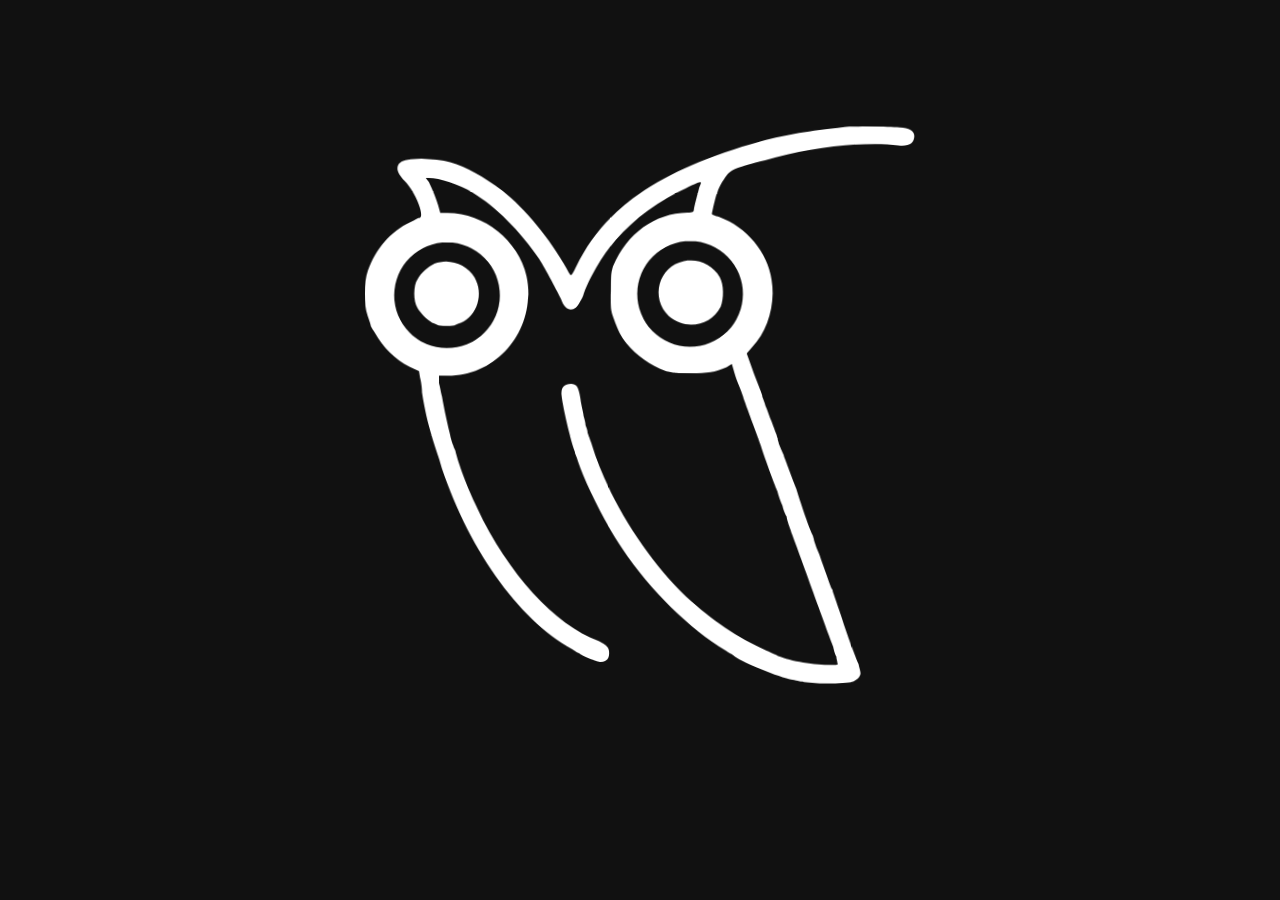
<file: index.html>
<!doctype html>
<html lang="de">
<head>
  <meta charset="utf-8">
  <meta name="viewport" content="width=device-width, initial-scale=1">
  <title>eule</title>
  <link rel="stylesheet" href="src/style.css">
  <style>
    * { box-sizing: border-box; margin: 0; padding: 0; }
    html, body {
      width: 100%; height: 100%;
      background: #111;
      overflow: hidden;
    }
    #mount { position: fixed; inset: 0; }
    /* Hard-center stage in the viewport via fixed positioning so CSS
       transform on the stage (used by all animations) is free. */
    #mount > .eule-stage {
      position: fixed;
      left: 50%;
      top: 50%;
      margin-left: calc(var(--eule-size) / -2);
      margin-top:  calc(var(--eule-size) / -2);
    }
    /* White owl on dark background. Color cascades to fill="currentColor". */
    body { color: #fff; }
  </style>
</head>
<body>
  <div id="mount"></div>
  <script type="module">
    import { Eule } from './src/eule.js';

    // 65% of the shorter viewport edge — large but not riesig
    const eule = new Eule(document.getElementById('mount'), {
      size: Math.round(Math.min(window.innerWidth, window.innerHeight) * 0.65),
    });
    window.eule = eule;
    await eule.ready;

    // Listen for commands from controls.html
    const ch = new BroadcastChannel('eule');
    ch.onmessage = ({ data }) => {
      if (data.type === 'cycle') eule.cycle(data.opts);
      else if (data.type === 'play')  eule.play(data.name, data.opts ?? {});
      else if (data.type === 'stop')  eule.stop();
      // Reply so controls.html shows "verbunden"
      ch.postMessage({ type: 'ping' });
    };

    // Auto-start
    eule.cycle();
  </script>
</body>
</html>
</file>
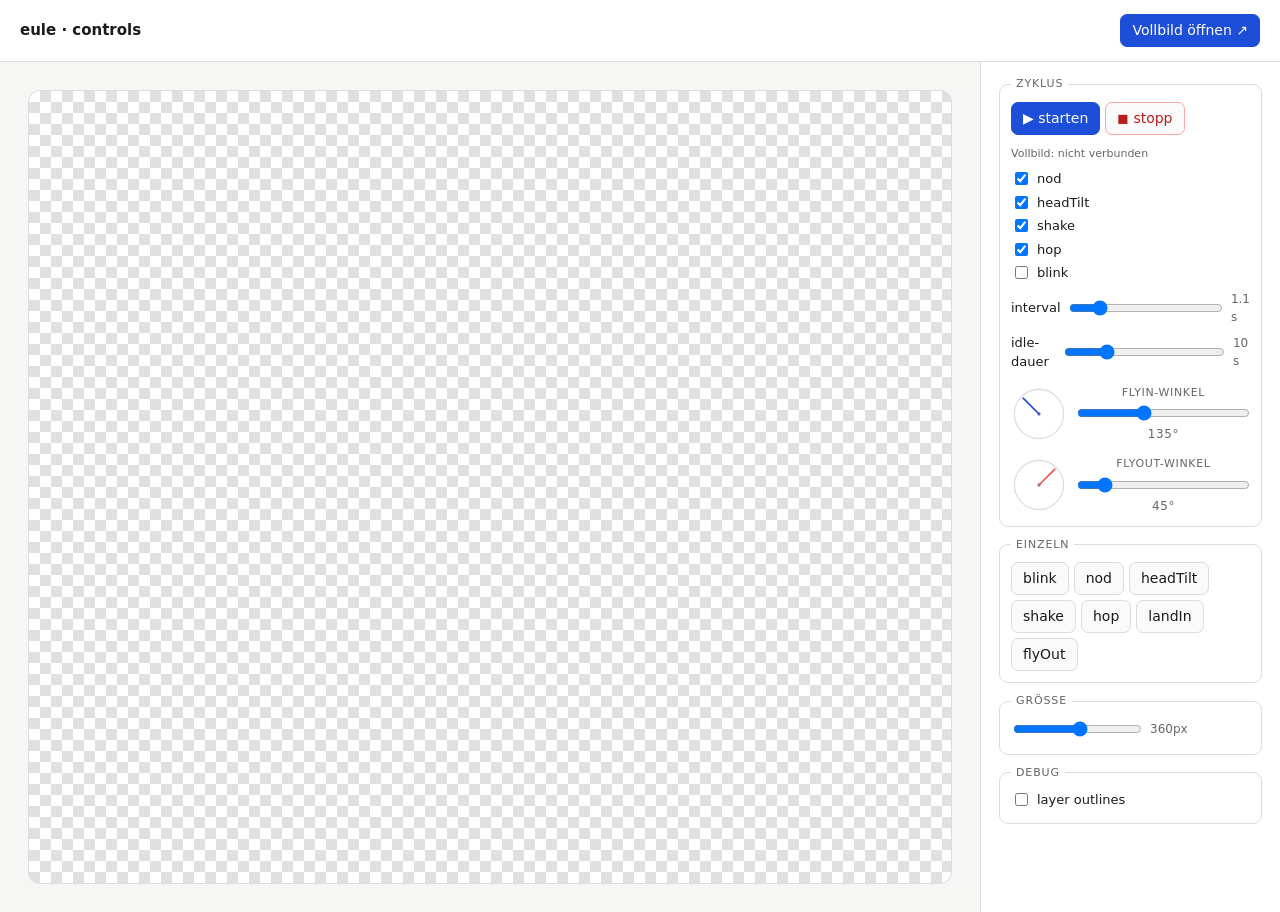
<file: controls.html>
<!doctype html>
<html lang="de">
<head>
  <meta charset="utf-8">
  <meta name="viewport" content="width=device-width, initial-scale=1">
  <title>eule · controls</title>
  <link rel="stylesheet" href="src/style.css">
  <style>
    :root {
      --fg: #1a1a1a; --muted: #666; --line: #dcdcdc;
      --bg: #f6f6f4; --accent: #1d4ed8;
    }
    * { box-sizing: border-box; }
    html, body {
      margin: 0; padding: 0;
      font: 14px/1.5 -apple-system, BlinkMacSystemFont, "Segoe UI", system-ui, sans-serif;
      color: var(--fg); background: var(--bg); min-height: 100vh;
    }
    .topbar {
      padding: 14px 20px; border-bottom: 1px solid var(--line);
      background: #fff; display: flex; align-items: center; gap: 10px;
    }
    .topbar h1 { margin: 0; font-size: 15px; font-weight: 600; flex: 1; }
    .layout {
      display: grid;
      grid-template-columns: 1fr 300px;
      min-height: calc(100vh - 50px);
    }
    .stage-wrap {
      display: flex; align-items: center; justify-content: center; padding: 28px;
    }
    .stage-bg {
      width: 100%; height: 100%; min-height: 460px;
      /* Flex so CSS transform on stage animates from center */
      display: flex; align-items: center; justify-content: center;
      border-radius: 12px; border: 1px solid var(--line);
      background-color: #fff;
      background-image:
        linear-gradient(45deg,#e0e0e0 25%,transparent 25%),
        linear-gradient(-45deg,#e0e0e0 25%,transparent 25%),
        linear-gradient(45deg,transparent 75%,#e0e0e0 75%),
        linear-gradient(-45deg,transparent 75%,#e0e0e0 75%);
      background-size: 22px 22px;
      background-position: 0 0,0 11px,11px -11px,-11px 0;
    }
    .controls {
      border-left: 1px solid var(--line); padding: 14px 18px;
      background: #fff; overflow-y: auto; max-height: calc(100vh - 50px);
    }
    fieldset {
      border: 1px solid var(--line); border-radius: 9px;
      padding: 9px 11px 11px; margin: 0 0 10px;
    }
    legend {
      padding: 0 5px; font-size: 11px; text-transform: uppercase;
      letter-spacing: .08em; color: var(--muted);
    }
    .row { display: flex; flex-wrap: wrap; gap: 5px; }
    .col { display: flex; flex-direction: column; gap: 7px; }
    button {
      font: inherit; padding: 5px 11px; border-radius: 7px;
      border: 1px solid var(--line); background: #fafafa;
      cursor: pointer; color: var(--fg); transition: background 90ms;
    }
    button:hover { background: #f0f0ed; border-color: #c5c5c5; }
    button.primary { background: var(--accent); color: #fff; border-color: var(--accent); }
    button.primary:hover { filter: brightness(1.1); }
    button.danger { color: #b91c1c; border-color: #fca5a5; }
    button.danger:hover { background: #fee2e2; }
    input[type="range"] { width: 100%; }
    output { font-size: 12px; color: var(--muted); }
    label { display: inline-flex; gap: 6px; align-items: center; font-size: 13px; }
    .check-group { display: flex; flex-direction: column; gap: 4px; }
    .dial-row { display: flex; align-items: center; gap: 10px; margin-top: 6px; }
    .dial { width: 56px; height: 56px; flex: 0 0 56px; }
    .dial svg { display: block; }
    .dial-row label {
      flex: 1; flex-direction: column; gap: 2px; font-size: 11px;
      color: var(--muted); text-transform: uppercase; letter-spacing: .06em;
    }
    .status { font-size: 11px; color: var(--muted); margin-top: 4px; }
    .status.live { color: #16a34a; }
  </style>
</head>
<body>
  <header class="topbar">
    <h1>eule · controls</h1>
    <button class="primary" id="btn-open-fullscreen">Vollbild öffnen ↗</button>
  </header>

  <main class="layout">
    <section class="stage-wrap">
      <div class="stage-bg">
        <div id="mount"></div>
      </div>
    </section>

    <aside class="controls">

      <fieldset>
        <legend>zyklus</legend>
        <div class="col">
          <div class="row">
            <button class="primary" id="btn-cycle">▶ starten</button>
            <button class="danger" id="btn-stop">◼ stopp</button>
          </div>
          <div id="fullscreen-status" class="status">Vollbild: nicht verbunden</div>

          <div class="check-group" id="idle-checks">
            <label><input type="checkbox" value="nod"      checked> nod</label>
            <label><input type="checkbox" value="headTilt" checked> headTilt</label>
            <label><input type="checkbox" value="shake"    checked> shake</label>
            <label><input type="checkbox" value="hop"      checked> hop</label>
            <label><input type="checkbox" value="blink"> blink</label>
          </div>

          <label>
            interval
            <input type="range" id="interval" min="500" max="4000" step="100" value="1100">
            <output id="interval-out">1.1 s</output>
          </label>

          <label>
            idle-dauer
            <input type="range" id="duration" min="3000" max="30000" step="500" value="9500">
            <output id="duration-out">10 s</output>
          </label>

          <div class="dial-row">
            <div class="dial">
              <svg viewBox="-50 -50 100 100">
                <circle r="44" fill="none" stroke="#dcdcdc" stroke-width="2"/>
                <circle r="3" fill="#888"/>
                <line id="dial-in-needle" x1="0" y1="0" x2="40" y2="0"
                      stroke="#1d4ed8" stroke-width="3" stroke-linecap="round"/>
              </svg>
            </div>
            <label>
              flyin-winkel
              <input type="range" id="fly-in-angle" min="0" max="359" value="135">
              <output id="fly-in-angle-out">135°</output>
            </label>
          </div>
          <div class="dial-row">
            <div class="dial">
              <svg viewBox="-50 -50 100 100">
                <circle r="44" fill="none" stroke="#dcdcdc" stroke-width="2"/>
                <circle r="3" fill="#888"/>
                <line id="dial-out-needle" x1="0" y1="0" x2="40" y2="0"
                      stroke="#e55" stroke-width="3" stroke-linecap="round"/>
              </svg>
            </div>
            <label>
              flyout-winkel
              <input type="range" id="fly-out-angle" min="0" max="359" value="45">
              <output id="fly-out-angle-out">45°</output>
            </label>
          </div>
        </div>
      </fieldset>

      <fieldset>
        <legend>einzeln</legend>
        <div class="row" id="anim-btns"></div>
      </fieldset>

      <fieldset>
        <legend>größe</legend>
        <label>
          <input type="range" id="size" min="100" max="600" step="10" value="360">
          <output id="size-out">360px</output>
        </label>
      </fieldset>

      <fieldset>
        <legend>debug</legend>
        <label><input type="checkbox" id="debug"> layer outlines</label>
      </fieldset>

    </aside>
  </main>

  <script type="module">
    import { Eule, ANIMATION_NAMES } from './src/eule.js';

    // Local preview
    const eule = new Eule(document.getElementById('mount'), { size: 360 });
    window.eule = eule;
    await eule.ready;

    // BroadcastChannel to control fullscreen tab
    const ch = new BroadcastChannel('eule');

    // Track whether fullscreen tab is open
    const statusEl = document.getElementById('fullscreen-status');
    ch.onmessage = ({ data }) => {
      if (data.type === 'ping') {
        statusEl.textContent = 'Vollbild: verbunden ●';
        statusEl.className = 'status live';
      }
    };

    function send(msg) {
      ch.postMessage(msg);
    }

    // Open fullscreen tab and start sending pings so it can report back
    document.getElementById('btn-open-fullscreen').addEventListener('click', () => {
      window.open('index.html', 'eule-fullscreen');
    });

    // Angle dials
    const inAngleInput  = document.getElementById('fly-in-angle');
    const inAngleOut    = document.getElementById('fly-in-angle-out');
    const inNeedle      = document.getElementById('dial-in-needle');
    const outAngleInput = document.getElementById('fly-out-angle');
    const outAngleOut   = document.getElementById('fly-out-angle-out');
    const outNeedle     = document.getElementById('dial-out-needle');

    const updateAngles = () => {
      const ai = +inAngleInput.value, ao = +outAngleInput.value;
      inAngleOut.value  = `${ai}°`;
      outAngleOut.value = `${ao}°`;
      inNeedle.setAttribute('transform',  `rotate(${-ai})`);
      outNeedle.setAttribute('transform', `rotate(${-ao})`);
    };
    inAngleInput.addEventListener('input',  updateAngles);
    outAngleInput.addEventListener('input', updateAngles);
    updateAngles();

    const intervalInput = document.getElementById('interval');
    const intervalOut   = document.getElementById('interval-out');
    intervalInput.addEventListener('input', () => {
      intervalOut.value = (+intervalInput.value / 1000).toFixed(1) + ' s';
    });

    const durationInput = document.getElementById('duration');
    const durationOut   = document.getElementById('duration-out');
    durationInput.addEventListener('input', () => {
      durationOut.value = (+durationInput.value / 1000).toFixed(0) + ' s';
    });

    const getOpts = () => ({
      idleAnims:   [...document.querySelectorAll('#idle-checks input:checked')].map(el => el.value),
      interval:    +intervalInput.value,
      duration:    +durationInput.value,
      flyInAngle:  +inAngleInput.value,
      flyOutAngle: +outAngleInput.value,
    });

    document.getElementById('btn-cycle').addEventListener('click', () => {
      const opts = getOpts();
      eule.cycle(opts);
      send({ type: 'cycle', opts });
    });

    document.getElementById('btn-stop').addEventListener('click', () => {
      eule.stop();
      send({ type: 'stop' });
    });

    // Individual animation buttons
    for (const name of ANIMATION_NAMES) {
      const btn = document.createElement('button');
      btn.textContent = name;
      btn.addEventListener('click', () => {
        const opts = name === 'landIn'  ? { angle: +inAngleInput.value }
                   : name === 'flyOut' ? { angle: +outAngleInput.value }
                   : {};
        eule.play(name, opts);
        send({ type: 'play', name, opts });
      });
      document.getElementById('anim-btns').appendChild(btn);
    }

    const sizeInput = document.getElementById('size');
    const sizeOut   = document.getElementById('size-out');
    sizeInput.addEventListener('input', () => {
      const px = +sizeInput.value;
      sizeOut.value = `${px}px`;
      eule.setSize(px);
    });

    document.getElementById('debug').addEventListener('change', e =>
      eule.setDebug(e.target.checked)
    );
  </script>
</body>
</html>
</file>
<file: src/style.css>
.eule-stage {
  --eule-size: 480px;
  position: relative;
  width: var(--eule-size);
  height: var(--eule-size);
  display: inline-block;
  user-select: none;
  -webkit-user-select: none;
}

.eule-stage * { pointer-events: none; }

.eule-svg {
  width: 100%;
  height: 100%;
  display: block;
  overflow: visible;
}

.eule-svg [id^="eule-"] {
  transform-box: view-box;
  transform-origin: 50% 50%;
}

/* Hint compositor only on elements actually animated. */
.eule-svg #eule-root,
.eule-svg #eule-lid-left,
.eule-svg #eule-lid-right {
  will-change: transform, opacity;
}

.eule-svg #eule-root        { transform-origin: 391px 450px; }
.eule-svg #eule-silhouette  { transform-origin: 391px 450px; }

/* Lids live inside the y-flipped group (scale(1,-1)), so "bottom" in
   fill-box PS space = visual top in screen space. scaleY expands down. */
.eule-svg #eule-lid-left,
.eule-svg #eule-lid-right {
  transform-box: fill-box;
  transform-origin: 50% 100%;
}

.eule-stage[data-debug="true"] .eule-svg [id^="eule-"] {
  outline: 1px dashed rgba(255, 64, 129, 0.55);
}
</file>
